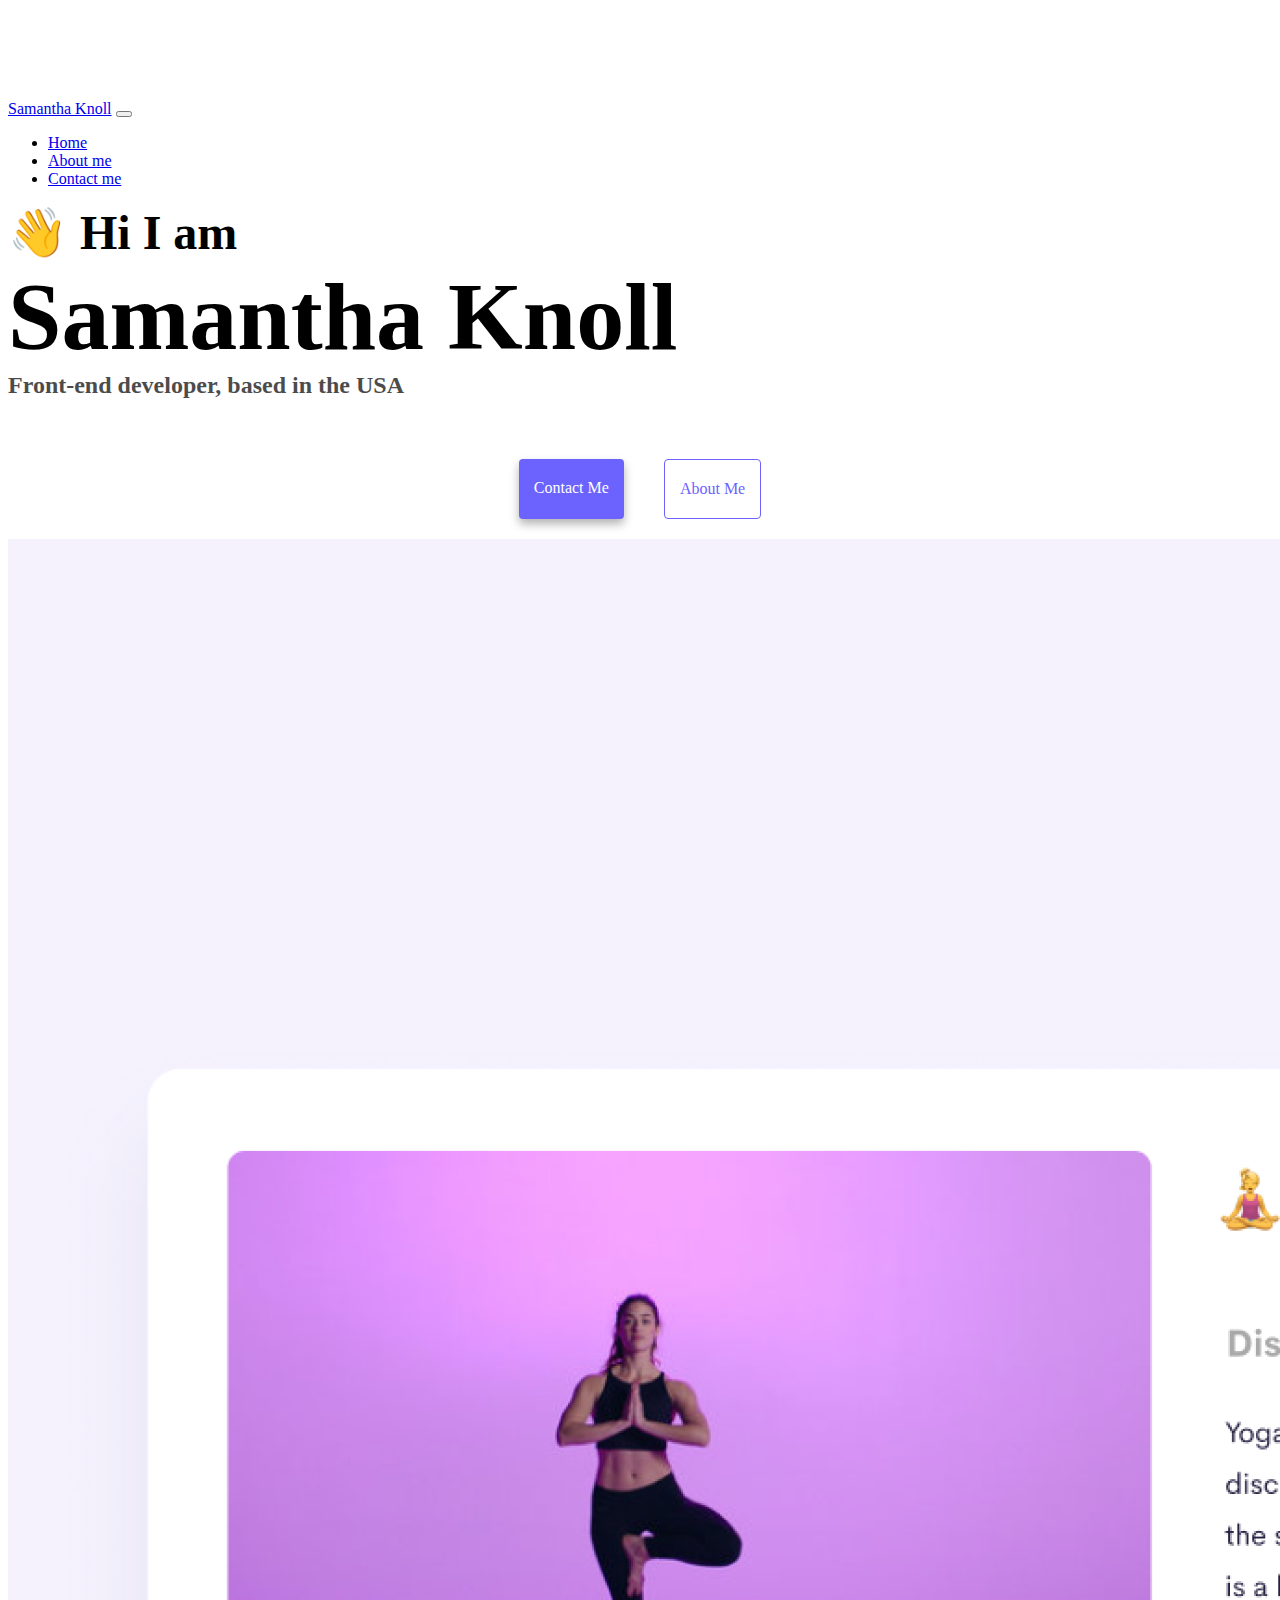
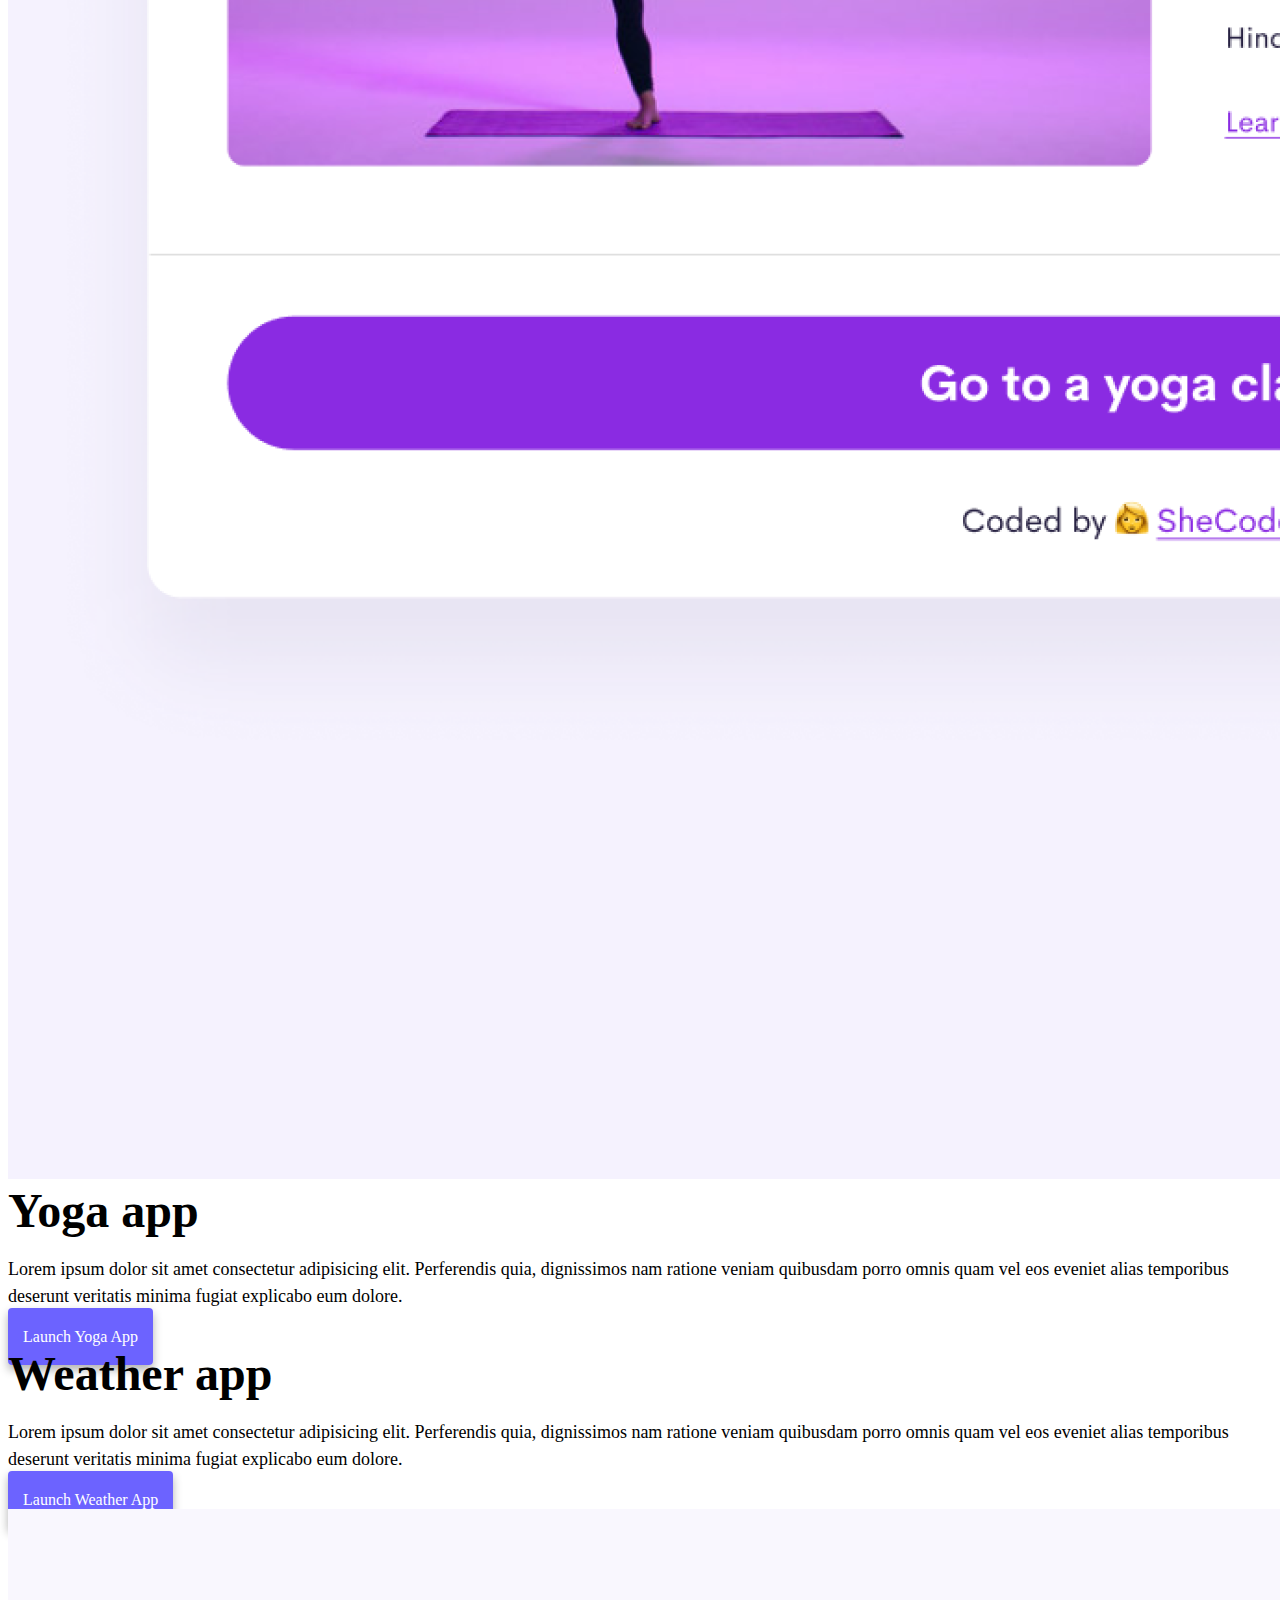
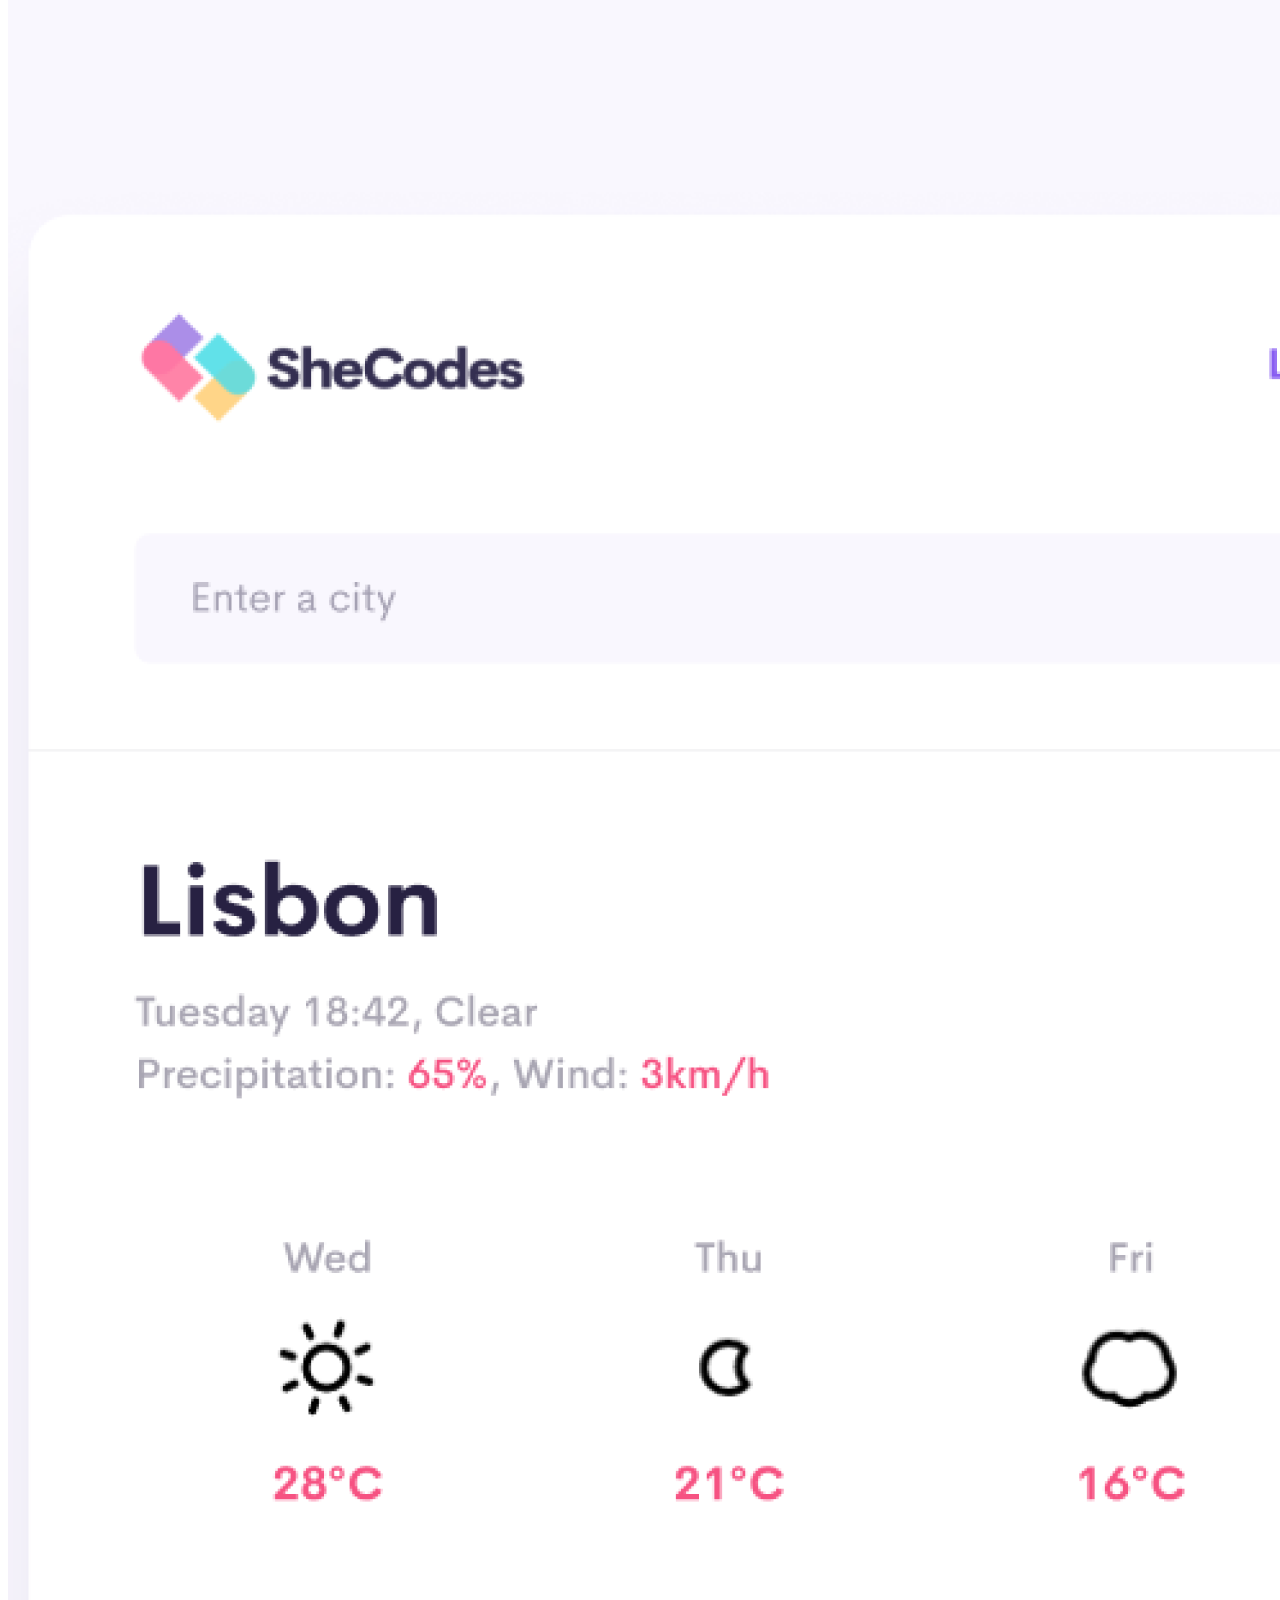
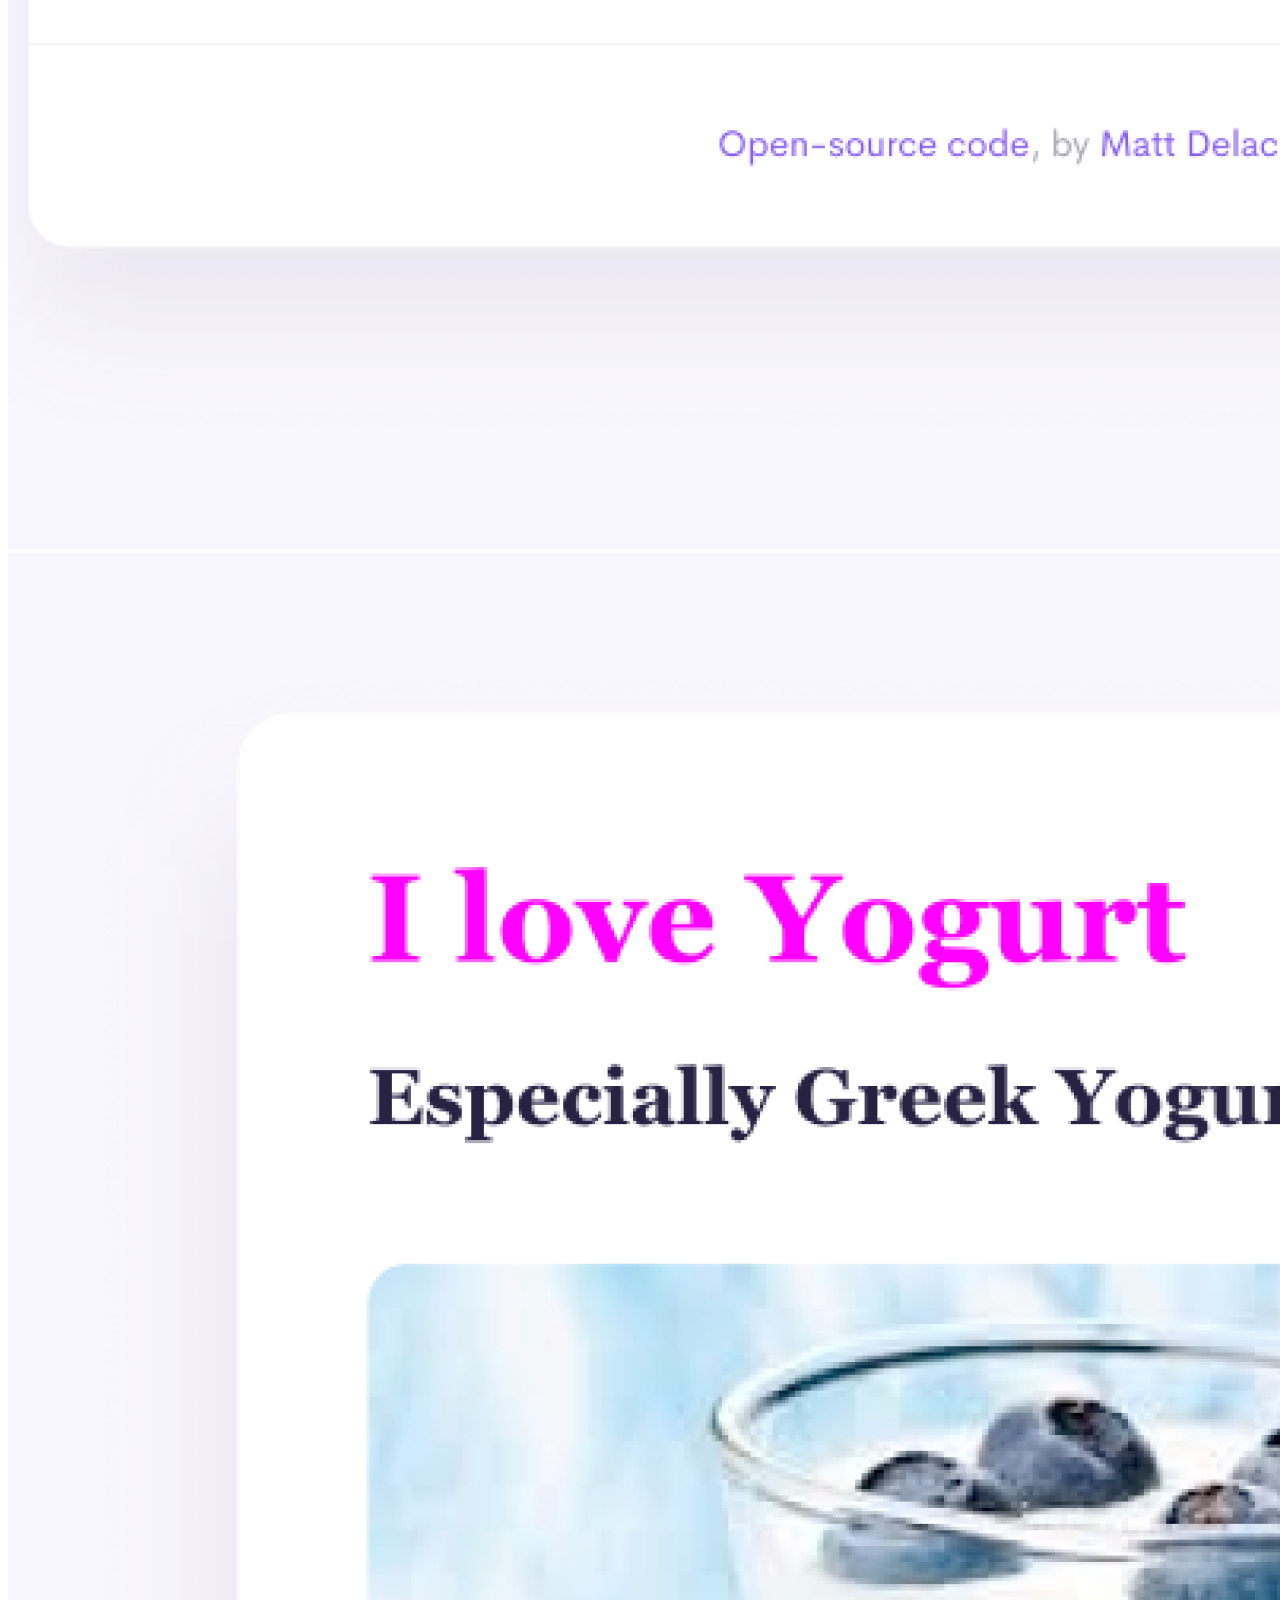
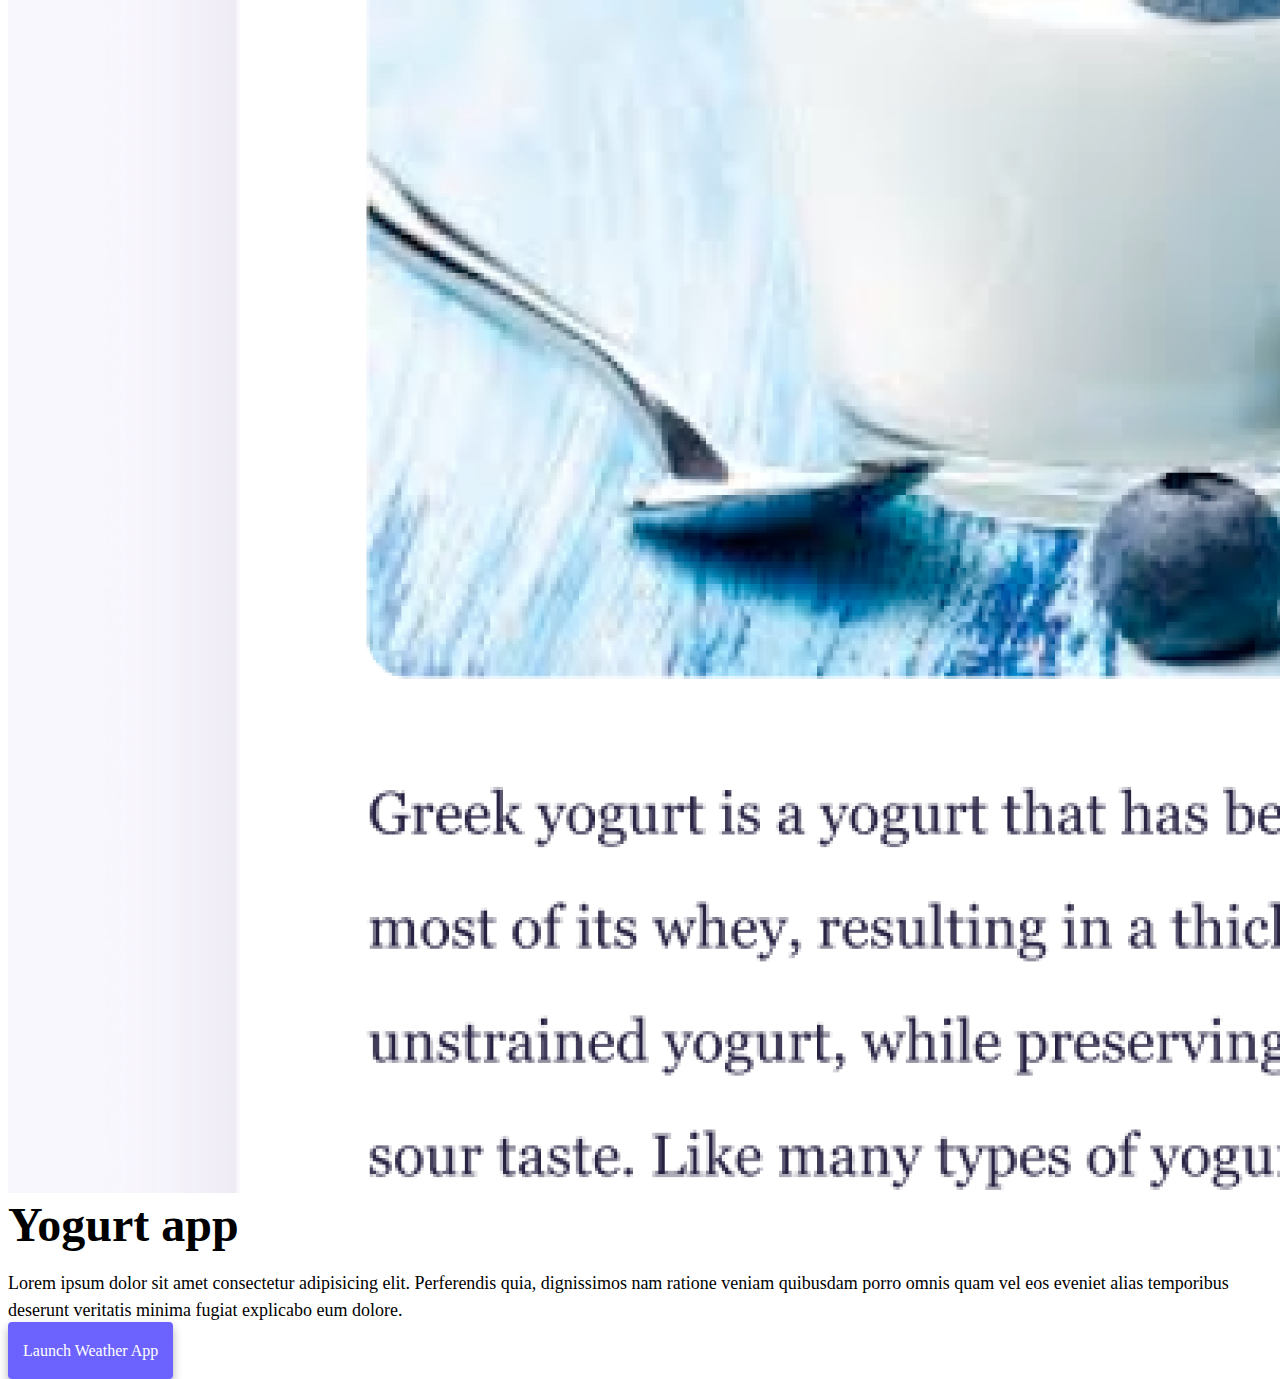
<file: index.html>
<!DOCTYPE html>
<html lang="en">
  <head>
    <meta charset="UTF-8" />
    <meta http-equiv="X-UA-Compatible" content="IE=edge" />
    <meta name="viewport" content="width=device-width, initial-scale=1.0" />

    <meta
      name="description"
      content="My name is Samantha Knoll and I am a front-end web developer in the USA."
    />

    <title>Front-End Developer | Samantha Knoll</title>
    <link
      href="https://cdn.jsdelivr.net/npm/bootstrap@5.0.0-beta2/dist/css/bootstrap.min.css"
      rel="stylesheet"
      integrity="sha384-BmbxuPwQa2lc/FVzBcNJ7UAyJxM6wuqIj61tLrc4wSX0szH/Ev+nYRRuWlolflfl"
      crossorigin="anonymous"
    />
    <script
      src="https://cdn.jsdelivr.net/npm/bootstrap@5.0.0-beta2/dist/js/bootstrap.bundle.min.js"
      integrity="sha384-b5kHyXgcpbZJO/tY9Ul7kGkf1S0CWuKcCD38l8YkeH8z8QjE0GmW1gYU5S9FOnJ0"
      crossorigin="anonymous"
    ></script>
    <link rel="stylesheet" href="style.css" />
  </head>
  <body>
    <nav class="navbar navbar-expand-lg navbar-light bg-light fixed-top">
      <div class="container">
        <a class="navbar-brand" href="index.html">Samantha Knoll</a>
        <button
          class="navbar-toggler"
          type="button"
          data-bs-toggle="collapse"
          data-bs-target="#navbarNav"
          aria-controls="navbarNav"
          aria-expanded="false"
          aria-label="Toggle navigation"
        >
          <span class="navbar-toggler-icon"></span>
        </button>
        <div class="collapse navbar-collapse" id="navbarNav">
          <ul class="navbar-nav">
            <li class="nav-item">
              <a class="nav-link active" aria-current="page" href="index.html"
                >Home</a
              >
            </li>
            <li class="nav-item">
              <a class="nav-link" href="about.html">About me</a>
            </li>
            <li class="nav-item">
              <a class="nav-link" href="about.html#contact">Contact me</a>
            </li>
          </ul>
        </div>
      </div>
    </nav>
    <h2 class="text-center">👋 Hi I am</h2>
    <h1 class="text-center">Samantha Knoll</h1>
    <h3 class="text-center">Front-end developer, based in the USA</h3>
    <div class="navigation-links mb-5">
      <a href="about.html#contact" class="primary-link">Contact me</a>
      <a href="about.html" class="secondary-link">About me</a>
    </div>
    <div class="container">
      <div class="row">
        <div class="col-6">
          <img
            src="images/yoga.png"
            class="img-fluid rounded d-none d-sm-block"
            alt="yoga picture"
          />
        </div>
        <div class="col-6">
          <h2 class="mb-3">Yoga app</h2>
          <p>
            Lorem ipsum dolor sit amet consectetur adipisicing elit. Perferendis
            quia, dignissimos nam ratione veniam quibusdam porro omnis quam vel
            eos eveniet alias temporibus deserunt veritatis minima fugiat
            explicabo eum dolore.
          </p>
          <div class="mt-5">
            <a href="#" class="primary-link">Launch Yoga App</a>
          </div>
        </div>
      </div>
      <div class="row mt-5">
        <div class="col-6">
          <h2 class="mb-3">Weather app</h2>
          <p>
            Lorem ipsum dolor sit amet consectetur adipisicing elit. Perferendis
            quia, dignissimos nam ratione veniam quibusdam porro omnis quam vel
            eos eveniet alias temporibus deserunt veritatis minima fugiat
            explicabo eum dolore.
          </p>
          <div class="mt-5">
            <a href="#" class="primary-link">Launch Weather App</a>
          </div>
        </div>
        <div class="col-6">
          <img
            src="images/weather.png"
            class="img-fluid rounded"
            alt="weather picture"
          />
        </div>
      </div>
      <div class="row mt-5">
        <div class="col-6">
          <img
            src="images/yogurt.png"
            class="img-fluid rounded"
            alt="yogurt picture"
          />
        </div>
        <div class="col-6">
          <h2 class="mb-3">Yogurt app</h2>
          <p>
            Lorem ipsum dolor sit amet consectetur adipisicing elit. Perferendis
            quia, dignissimos nam ratione veniam quibusdam porro omnis quam vel
            eos eveniet alias temporibus deserunt veritatis minima fugiat
            explicabo eum dolore.
          </p>
          <div class="mt-5">
            <a href="#" class="primary-link">Launch Weather App</a>
          </div>
        </div>
      </div>
    </div>
  </body>
</html>
</file>
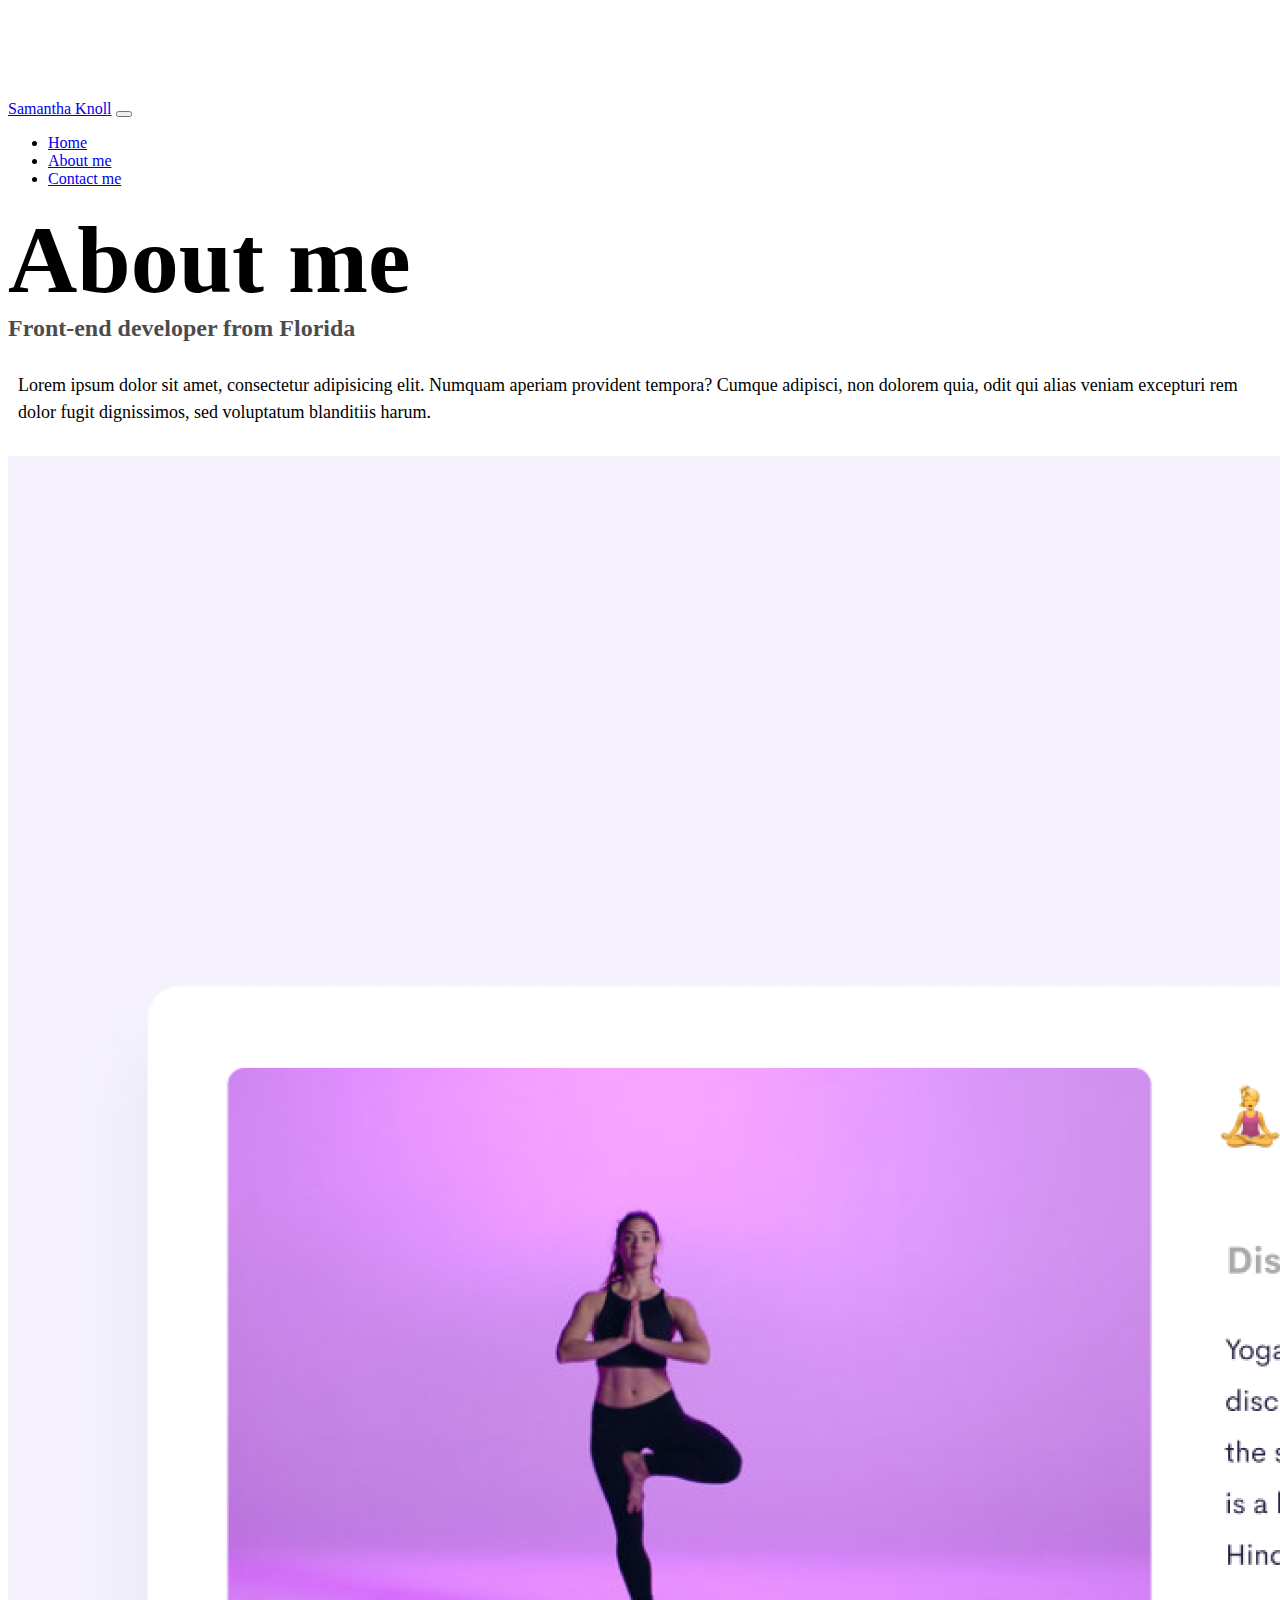
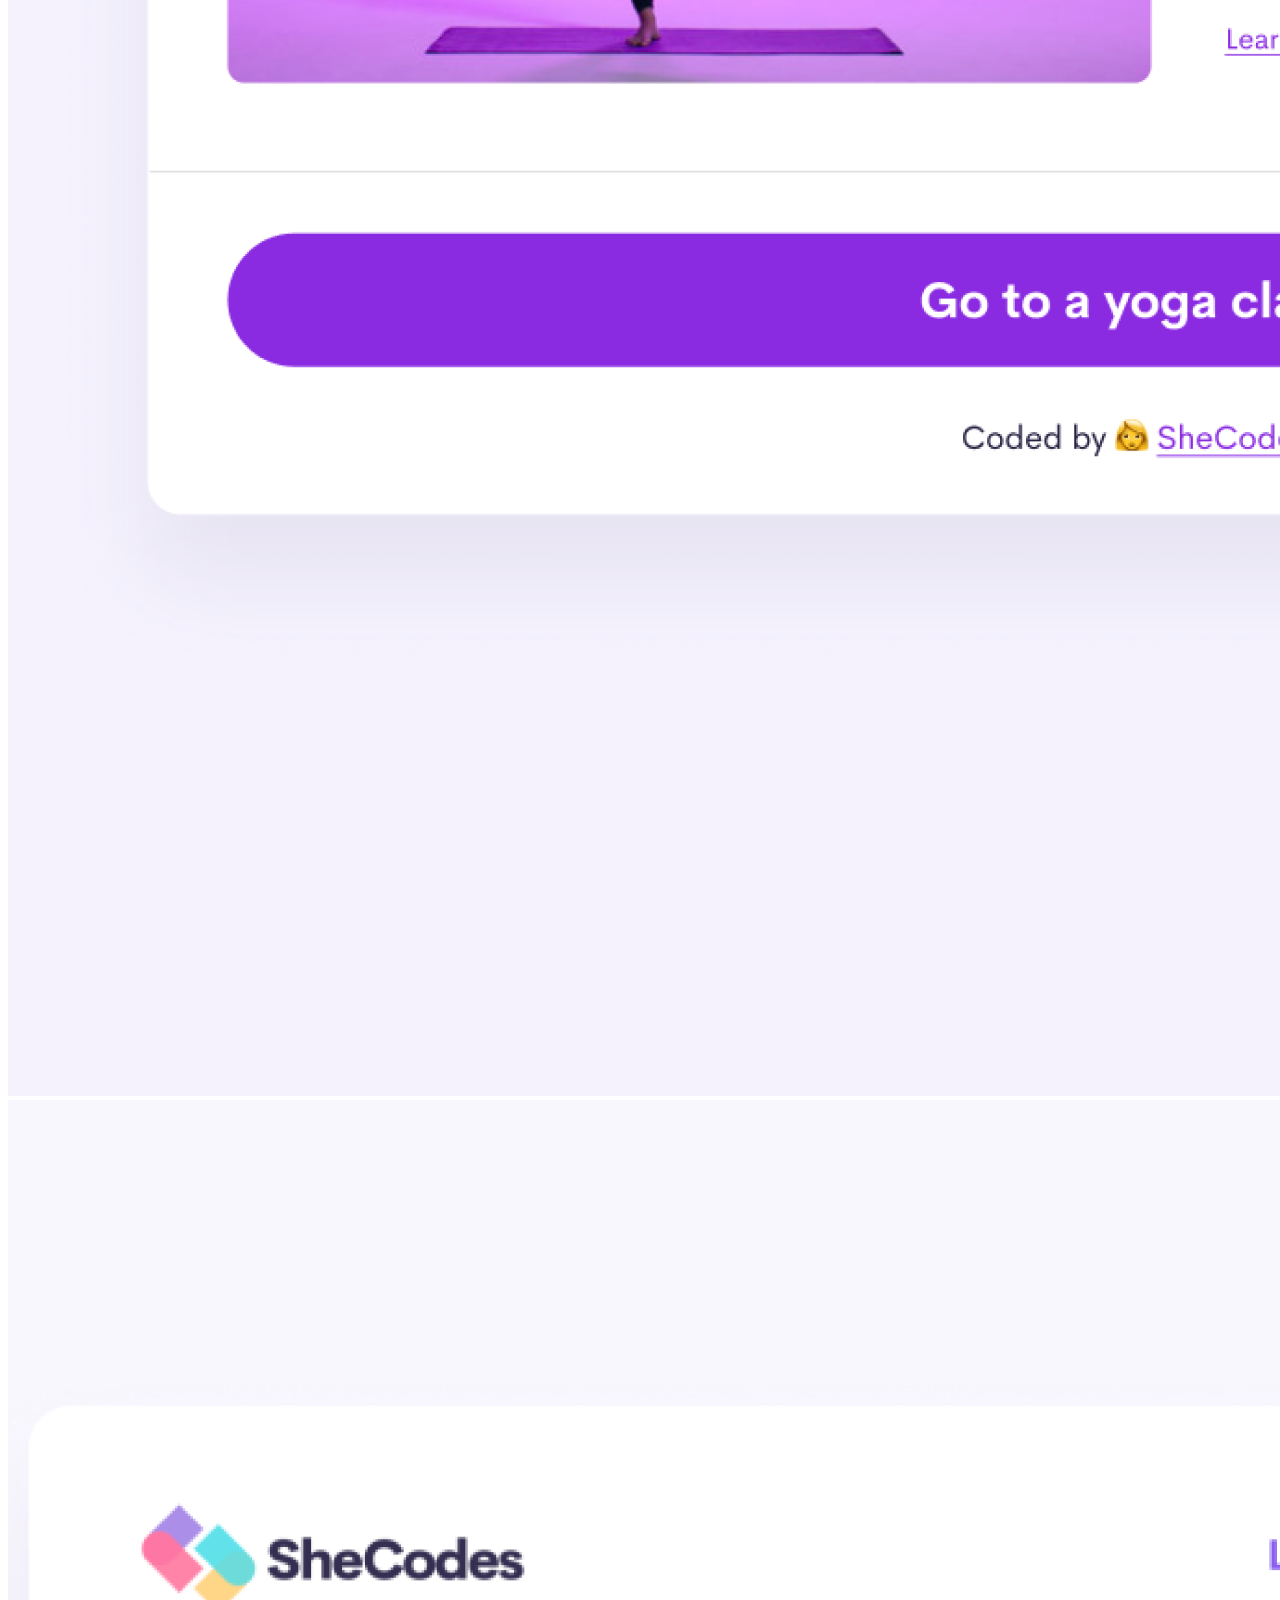
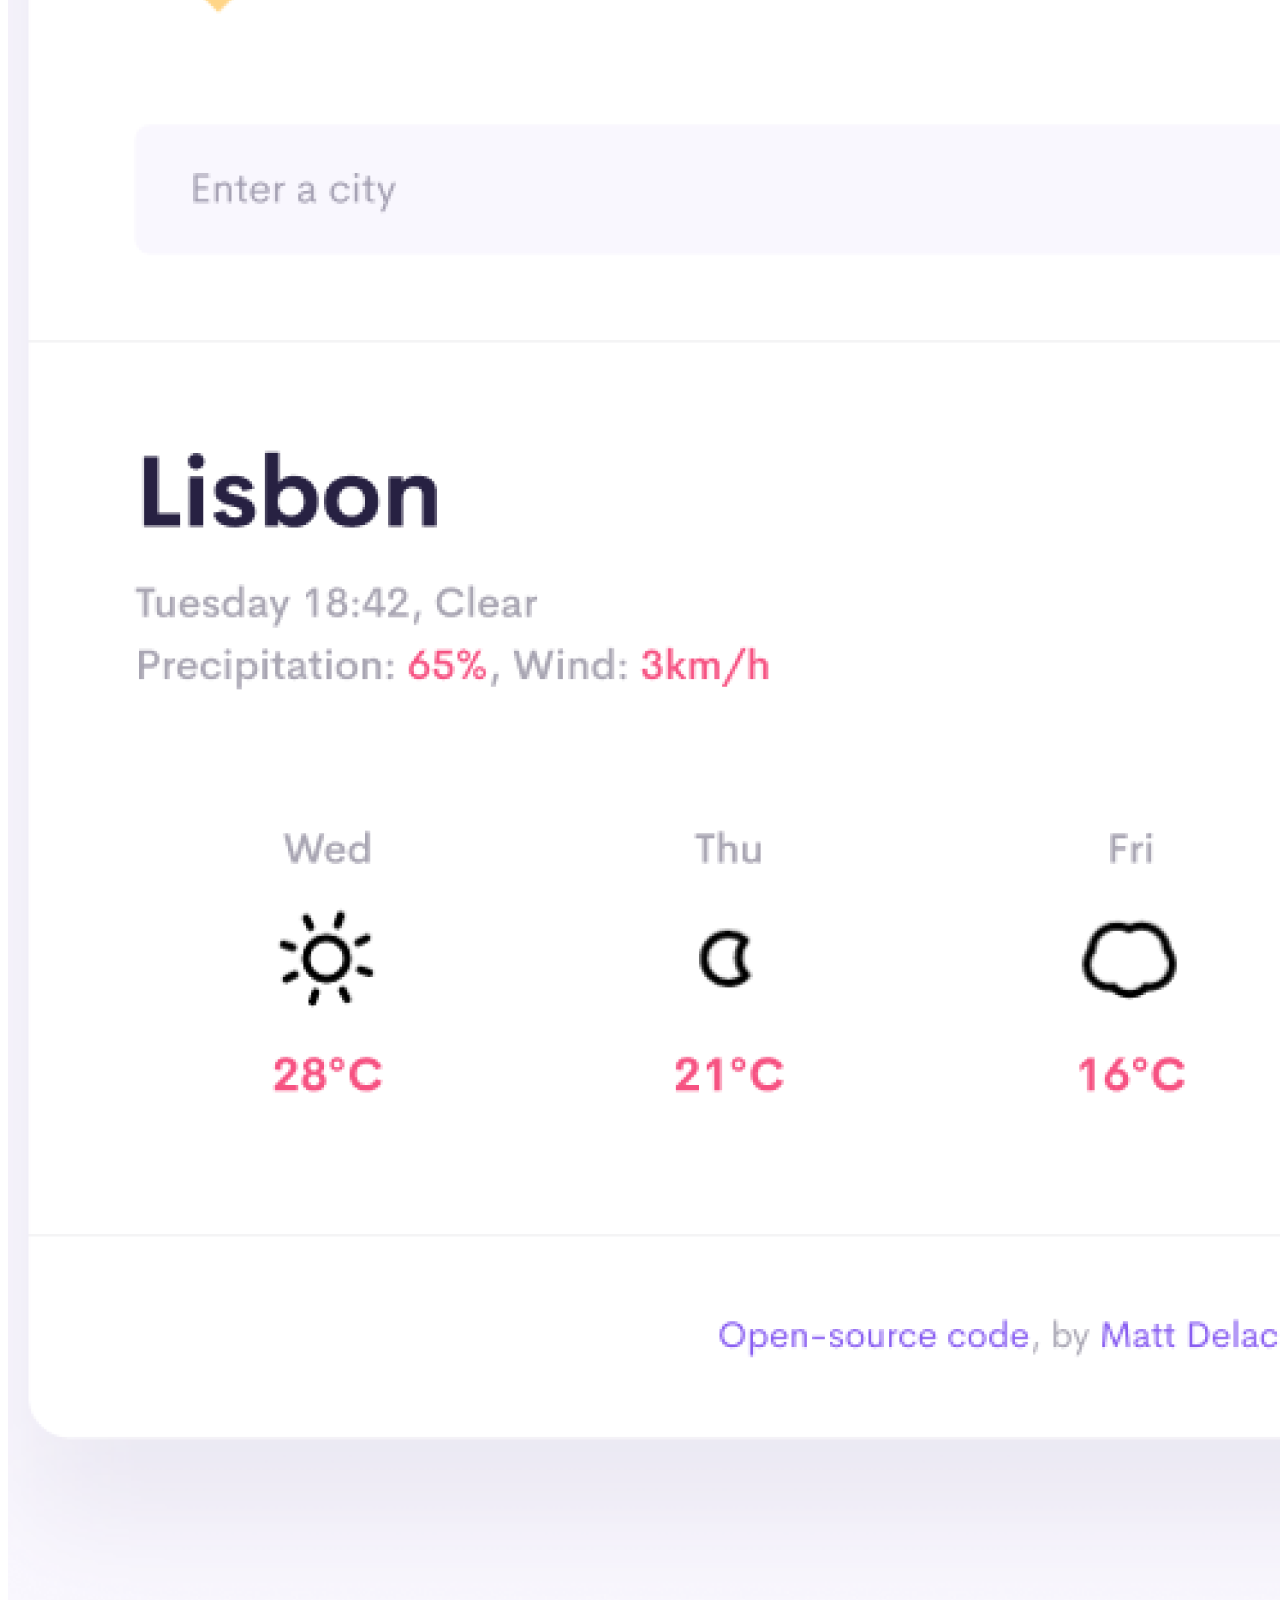
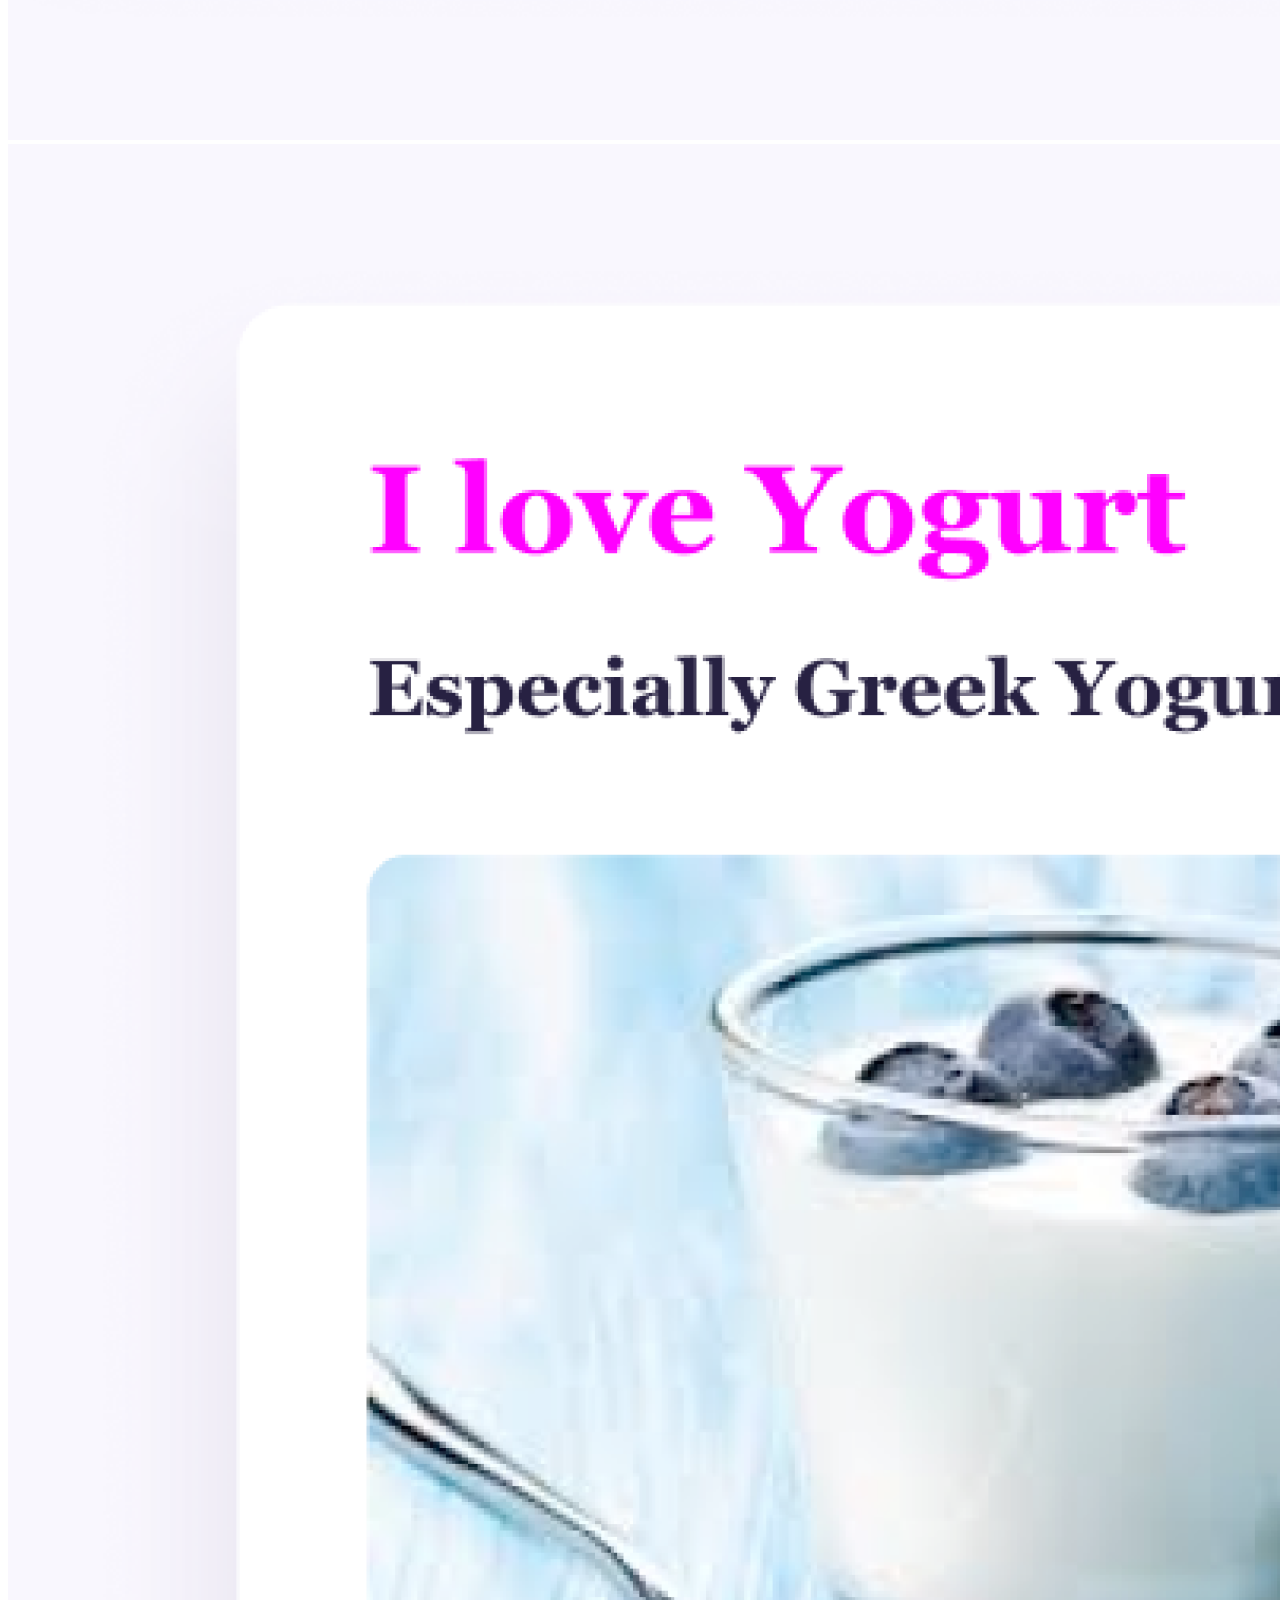
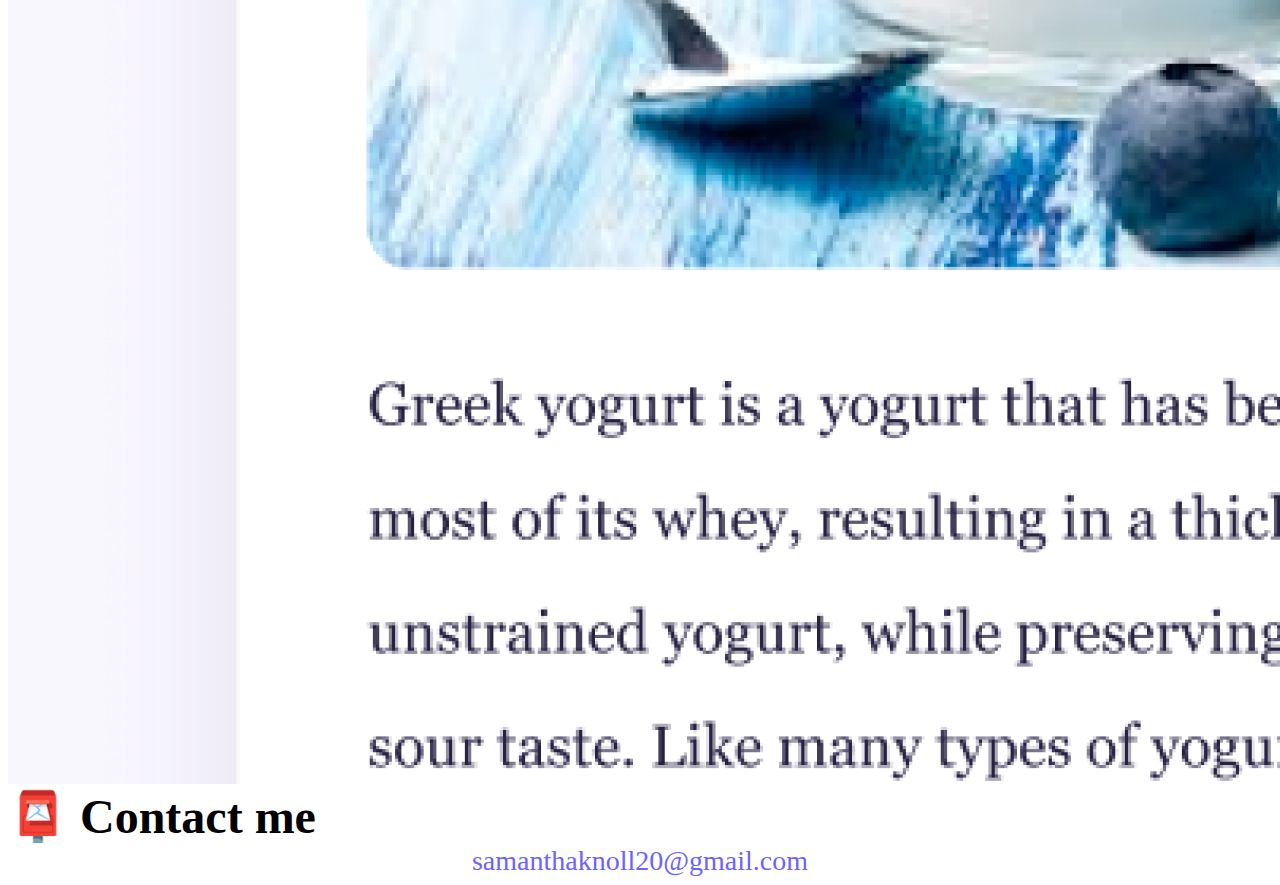
<file: about.html>
<!DOCTYPE html>
<html lang="en">
  <head>
    <meta charset="UTF-8" />
    <meta http-equiv="X-UA-Compatible" content="IE=edge" />
    <meta name="viewport" content="width=device-width, initial-scale=1.0" />
    <link
      href="https://cdn.jsdelivr.net/npm/bootstrap@5.0.0-beta2/dist/css/bootstrap.min.css"
      rel="stylesheet"
      integrity="sha384-BmbxuPwQa2lc/FVzBcNJ7UAyJxM6wuqIj61tLrc4wSX0szH/Ev+nYRRuWlolflfl"
      crossorigin="anonymous"
    />
    <script
      src="https://cdn.jsdelivr.net/npm/bootstrap@5.0.0-beta2/dist/js/bootstrap.bundle.min.js"
      integrity="sha384-b5kHyXgcpbZJO/tY9Ul7kGkf1S0CWuKcCD38l8YkeH8z8QjE0GmW1gYU5S9FOnJ0"
      crossorigin="anonymous"
    ></script>
    <link rel="stylesheet" href="style.css" />
    <title>About Samantha Knoll</title>
  </head>
  <body>
    <nav class="navbar navbar-expand-lg navbar-light bg-light fixed-top">
      <div class="container">
        <a class="navbar-brand" href="index.html">Samantha Knoll</a>
        <button
          class="navbar-toggler"
          type="button"
          data-bs-toggle="collapse"
          data-bs-target="#navbarNav"
          aria-controls="navbarNav"
          aria-expanded="false"
          aria-label="Toggle navigation"
        >
          <span class="navbar-toggler-icon"></span>
        </button>
        <div class="collapse navbar-collapse" id="navbarNav">
          <ul class="navbar-nav">
            <li class="nav-item">
              <a class="nav-link" aria-current="page" href="index.html">Home</a>
            </li>
            <li class="nav-item">
              <a class="nav-link active" href="about.html">About me</a>
            </li>
            <li class="nav-item">
              <a class="nav-link" href="about.html#contact">Contact me</a>
            </li>
          </ul>
        </div>
      </div>
    </nav>
    <h1 class="text-center">About me</h1>
    <h3 class="text-center">Front-end developer from Florida</h3>
    <div class="about-paragraphs text-center">
      <p>
        Lorem ipsum dolor sit amet, consectetur adipisicing elit. Numquam
        aperiam provident tempora? Cumque adipisci, non dolorem quia, odit qui
        alias veniam excepturi rem dolor fugit dignissimos, sed voluptatum
        blanditiis harum.
      </p>
    </div>
    <div class="container">
      <div class="row">
        <div class="col-sm-4">
          <img src="images/yoga.png" class="img-fluid p-2 shadow rounded" alt="yoga picture" />
        </div>
        <div class="col-sm-4">
          <img src="images/weather.png" class="img-fluid p-2 shadow rounded" alt="weather picture" />
        </div>
        <div class="col-sm-4">
          <img src="images/yogurt.png" class="img-fluid p-2 shadow rounded" alt="yogurt picture" />
        </div>
      </div>
    </div>
    <div id="contact" class="mt-5">
      <h2 class="text-center">📮 Contact me</h2>
      <a href="mailto:samanthaknoll20@gmail.com" class="email-link"> samanthaknoll20@gmail.com </a>
    </div>
  </body>
</html>
</file>
<file: style.css>
:root {
  --primary-color: #6c63ff;
  --secondary-color: #f5f2fe;
  --box-shadow: 0 5px 10px rgba(0, 0, 0, 0.3);
}

body {
  margin-top: 100px;
}

h1,
h2,
h3 {
  margin: 0;
}

h1 {
  font-size: 96px;
}

h2 {
  font-size: 48px;
}

h3 {
  font-size: 24px;
  opacity: 0.7;
}

p {
  font-size: 18px;
  line-height: 1.5;
}

.navigation-links {
  display: flex;
  margin-top: 40px;
  justify-content: center;
}

.navigation-links a {
  margin: 20px;
}

.primary-link {
  border-radius: 4px;
  padding: 20px 15px;
  text-decoration: none;
  text-transform: capitalize;
  background: var(--primary-color);
  box-shadow: var(--box-shadow);
  color: white;
}

.secondary-link {
  border-radius: 4px;
  padding: 20px 15px;
  text-decoration: none;
  text-transform: capitalize;
  color: var(--primary-color);
  border: 1px solid var(--primary-color);
}

.homepage-link {
  color: var(--primary-color);
  text-align: center;
  display: block;
}

.about-paragraphs {
  margin: 30px 0;
}

.about-paragraphs p {
  margin: 10px;
}

.email-link {
  display: flex;
  justify-content: center;
  color: var(--primary-color);
  font-size: 28px;
  text-decoration: none;
}

.email-link:hover {
  text-decoration: underline;
}

@media(max-width:576px) {
    p {
        text-align:center;
    }
    
.project-link {
    display: block;
    text-align: center;
    margin: 0 20px;
}

h2 {
    font-size: 32px;
    text-align: center;
    }

.d-sm-block {
    display: block;
}
}
</file>
